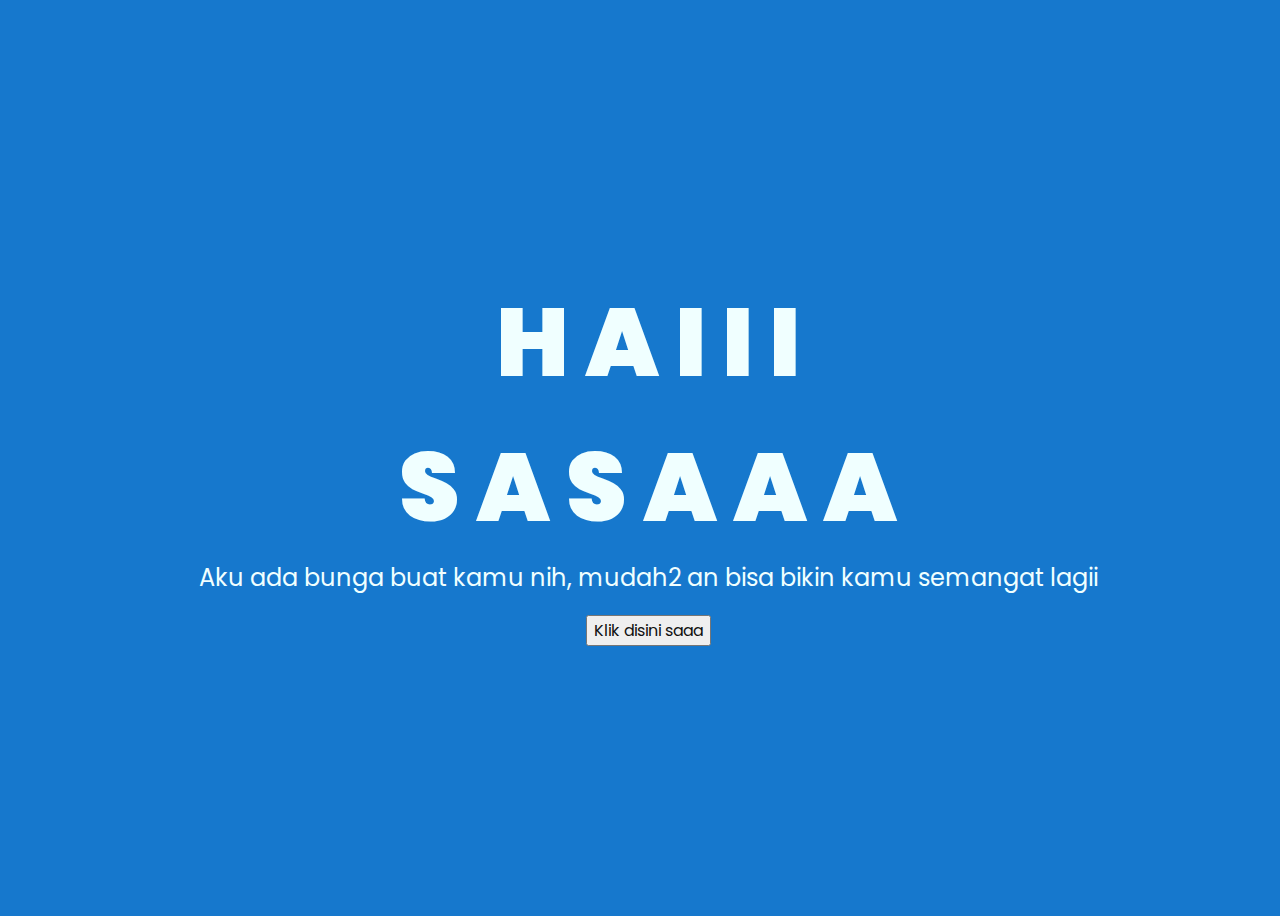
<file: index.html>
<!DOCTYPE html>
<html lang="en">
<head>
    <meta charset="UTF-8">
    <meta http-equiv="X-UA-Compatible" content="IE=edge">
    <meta name="viewport" content="width=device-width, initial-scale=1.0">
    <link rel="stylesheet" href="css/style.css">
    <link rel="icon" href="img/flowers.png" type="image/x-icon">
    <title>Flowers</title>
</head>
<body>
    <div class="greetings">
    <!-- silahkan menambah kata sesuai keinginan dengan <span>text...</span -->
        <span>H</span>
        <span>A</span>
        <span>I</span>
        <span>I</span>
        <span>I</span>
    </div>
    <div class="greetings">
        <!-- silahkan menambah kata sesuai keinginan dengan <span>text...</span -->
            <span>S</span>
            <span>A</span>
            <span>S</span>
            <span>A</span>
            <span>A</span>
            <span>A</span>
        </div>
    <div class="description">
        <span>Aku ada bunga buat kamu nih, mudah2 an bisa bikin kamu semangat lagii </span>
    </div>
    <div class="button">
        <button>
            <a href="flower.html">Klik disini saaa</a>
        </button>
        
    </div>
</body>
</html>
</file>
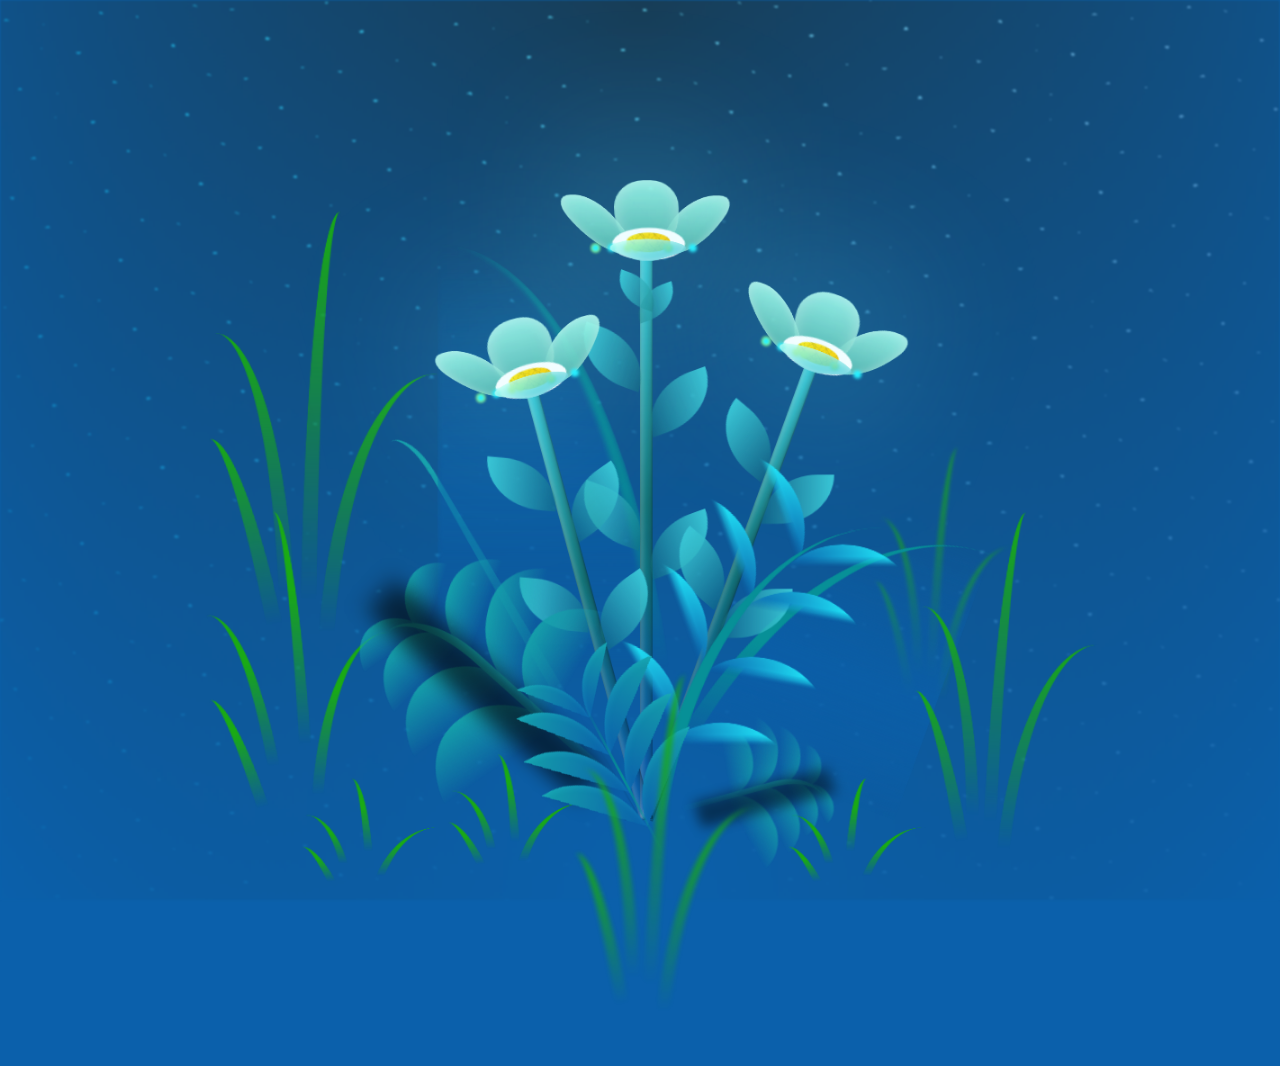
<file: flower.html>
<!DOCTYPE html>
<html lang="en">
<head>
    <meta charset="UTF-8">
    <meta http-equiv="X-UA-Compatible" content="IE=edge">
    <meta name="viewport" content="width=device-width, initial-scale=1.0">
    <link rel="stylesheet" href="css/main.css">
    <link rel="icon" href="img/flowers.png" type="image/x-icon">
    <title>flowers</title>
</head>
<body class="container">
  <!-- Pembuat code: https://codepen.io/mdusmanansari/pen/BamepLe -->
    <div class="night"></div>
    <div class="flowers">
      <div class="flower flower--1">
        <div class="flower__leafs flower__leafs--1">
          <div class="flower__leaf flower__leaf--1"></div>
          <div class="flower__leaf flower__leaf--2"></div>
          <div class="flower__leaf flower__leaf--3"></div>
          <div class="flower__leaf flower__leaf--4"></div>
          <div class="flower__white-circle"></div>
  
          <div class="flower__light flower__light--1"></div>
          <div class="flower__light flower__light--2"></div>
          <div class="flower__light flower__light--3"></div>
          <div class="flower__light flower__light--4"></div>
          <div class="flower__light flower__light--5"></div>
          <div class="flower__light flower__light--6"></div>
          <div class="flower__light flower__light--7"></div>
          <div class="flower__light flower__light--8"></div>
  
        </div>
        <div class="flower__line">
          <div class="flower__line__leaf flower__line__leaf--1"></div>
          <div class="flower__line__leaf flower__line__leaf--2"></div>
          <div class="flower__line__leaf flower__line__leaf--3"></div>
          <div class="flower__line__leaf flower__line__leaf--4"></div>
          <div class="flower__line__leaf flower__line__leaf--5"></div>
          <div class="flower__line__leaf flower__line__leaf--6"></div>
        </div>
      </div>
  
      <div class="flower flower--2">
        <div class="flower__leafs flower__leafs--2">
          <div class="flower__leaf flower__leaf--1"></div>
          <div class="flower__leaf flower__leaf--2"></div>
          <div class="flower__leaf flower__leaf--3"></div>
          <div class="flower__leaf flower__leaf--4"></div>
          <div class="flower__white-circle"></div>
  
          <div class="flower__light flower__light--1"></div>
          <div class="flower__light flower__light--2"></div>
          <div class="flower__light flower__light--3"></div>
          <div class="flower__light flower__light--4"></div>
          <div class="flower__light flower__light--5"></div>
          <div class="flower__light flower__light--6"></div>
          <div class="flower__light flower__light--7"></div>
          <div class="flower__light flower__light--8"></div>
  
        </div>
        <div class="flower__line">
          <div class="flower__line__leaf flower__line__leaf--1"></div>
          <div class="flower__line__leaf flower__line__leaf--2"></div>
          <div class="flower__line__leaf flower__line__leaf--3"></div>
          <div class="flower__line__leaf flower__line__leaf--4"></div>
        </div>
      </div>
  
      <div class="flower flower--3">
        <div class="flower__leafs flower__leafs--3">
          <div class="flower__leaf flower__leaf--1"></div>
          <div class="flower__leaf flower__leaf--2"></div>
          <div class="flower__leaf flower__leaf--3"></div>
          <div class="flower__leaf flower__leaf--4"></div>
          <div class="flower__white-circle"></div>
  
          <div class="flower__light flower__light--1"></div>
          <div class="flower__light flower__light--2"></div>
          <div class="flower__light flower__light--3"></div>
          <div class="flower__light flower__light--4"></div>
          <div class="flower__light flower__light--5"></div>
          <div class="flower__light flower__light--6"></div>
          <div class="flower__light flower__light--7"></div>
          <div class="flower__light flower__light--8"></div>
  
        </div>
        <div class="flower__line">
          <div class="flower__line__leaf flower__line__leaf--1"></div>
          <div class="flower__line__leaf flower__line__leaf--2"></div>
          <div class="flower__line__leaf flower__line__leaf--3"></div>
          <div class="flower__line__leaf flower__line__leaf--4"></div>
        </div>
      </div>
  
      <div class="grow-ans" style="--d:1.2s">
        <div class="flower__g-long">
          <div class="flower__g-long__top"></div>
          <div class="flower__g-long__bottom"></div>
        </div>
      </div>
  
      <div class="growing-grass">
        <div class="flower__grass flower__grass--1">
          <div class="flower__grass--top"></div>
          <div class="flower__grass--bottom"></div>
          <div class="flower__grass__leaf flower__grass__leaf--1"></div>
          <div class="flower__grass__leaf flower__grass__leaf--2"></div>
          <div class="flower__grass__leaf flower__grass__leaf--3"></div>
          <div class="flower__grass__leaf flower__grass__leaf--4"></div>
          <div class="flower__grass__leaf flower__grass__leaf--5"></div>
          <div class="flower__grass__leaf flower__grass__leaf--6"></div>
          <div class="flower__grass__leaf flower__grass__leaf--7"></div>
          <div class="flower__grass__leaf flower__grass__leaf--8"></div>
          <div class="flower__grass__overlay"></div>
        </div>
      </div>
  
      <div class="growing-grass">
        <div class="flower__grass flower__grass--2">
          <div class="flower__grass--top"></div>
          <div class="flower__grass--bottom"></div>
          <div class="flower__grass__leaf flower__grass__leaf--1"></div>
          <div class="flower__grass__leaf flower__grass__leaf--2"></div>
          <div class="flower__grass__leaf flower__grass__leaf--3"></div>
          <div class="flower__grass__leaf flower__grass__leaf--4"></div>
          <div class="flower__grass__leaf flower__grass__leaf--5"></div>
          <div class="flower__grass__leaf flower__grass__leaf--6"></div>
          <div class="flower__grass__leaf flower__grass__leaf--7"></div>
          <div class="flower__grass__leaf flower__grass__leaf--8"></div>
          <div class="flower__grass__overlay"></div>
        </div>
      </div>
  
      <div class="grow-ans" style="--d:2.4s">
        <div class="flower__g-right flower__g-right--1">
          <div class="leaf"></div>
        </div>
      </div>
  
      <div class="grow-ans" style="--d:2.8s">
        <div class="flower__g-right flower__g-right--2">
          <div class="leaf"></div>
        </div>
      </div>
  
      <div class="grow-ans" style="--d:2.8s">
        <div class="flower__g-front">
          <div class="flower__g-front__leaf-wrapper flower__g-front__leaf-wrapper--1">
            <div class="flower__g-front__leaf"></div>
          </div>
          <div class="flower__g-front__leaf-wrapper flower__g-front__leaf-wrapper--2">
            <div class="flower__g-front__leaf"></div>
          </div>
          <div class="flower__g-front__leaf-wrapper flower__g-front__leaf-wrapper--3">
            <div class="flower__g-front__leaf"></div>
          </div>
          <div class="flower__g-front__leaf-wrapper flower__g-front__leaf-wrapper--4">
            <div class="flower__g-front__leaf"></div>
          </div>
          <div class="flower__g-front__leaf-wrapper flower__g-front__leaf-wrapper--5">
            <div class="flower__g-front__leaf"></div>
          </div>
          <div class="flower__g-front__leaf-wrapper flower__g-front__leaf-wrapper--6">
            <div class="flower__g-front__leaf"></div>
          </div>
          <div class="flower__g-front__leaf-wrapper flower__g-front__leaf-wrapper--7">
            <div class="flower__g-front__leaf"></div>
          </div>
          <div class="flower__g-front__leaf-wrapper flower__g-front__leaf-wrapper--8">
            <div class="flower__g-front__leaf"></div>
          </div>
          <div class="flower__g-front__line"></div>
        </div>
      </div>
  
      <div class="grow-ans" style="--d:3.2s">
        <div class="flower__g-fr">
          <div class="leaf"></div>
          <div class="flower__g-fr__leaf flower__g-fr__leaf--1"></div>
          <div class="flower__g-fr__leaf flower__g-fr__leaf--2"></div>
          <div class="flower__g-fr__leaf flower__g-fr__leaf--3"></div>
          <div class="flower__g-fr__leaf flower__g-fr__leaf--4"></div>
          <div class="flower__g-fr__leaf flower__g-fr__leaf--5"></div>
          <div class="flower__g-fr__leaf flower__g-fr__leaf--6"></div>
          <div class="flower__g-fr__leaf flower__g-fr__leaf--7"></div>
          <div class="flower__g-fr__leaf flower__g-fr__leaf--8"></div>
        </div>
      </div>
  
      <div class="long-g long-g--0">
        <div class="grow-ans" style="--d:3s">
          <div class="leaf leaf--0"></div>
        </div>
        <div class="grow-ans" style="--d:2.2s">
          <div class="leaf leaf--1"></div>
        </div>
        <div class="grow-ans" style="--d:3.4s">
          <div class="leaf leaf--2"></div>
        </div>
        <div class="grow-ans" style="--d:3.6s">
          <div class="leaf leaf--3"></div>
        </div>
      </div>
  
      <div class="long-g long-g--1">
        <div class="grow-ans" style="--d:3.6s">
          <div class="leaf leaf--0"></div>
        </div>
        <div class="grow-ans" style="--d:3.8s">
          <div class="leaf leaf--1"></div>
        </div>
        <div class="grow-ans" style="--d:4s">
          <div class="leaf leaf--2"></div>
        </div>
        <div class="grow-ans" style="--d:4.2s">
          <div class="leaf leaf--3"></div>
        </div>
      </div>
  
      <div class="long-g long-g--2">
        <div class="grow-ans" style="--d:4s">
          <div class="leaf leaf--0"></div>
        </div>
        <div class="grow-ans" style="--d:4.2s">
          <div class="leaf leaf--1"></div>
        </div>
        <div class="grow-ans" style="--d:4.4s">
          <div class="leaf leaf--2"></div>
        </div>
        <div class="grow-ans" style="--d:4.6s">
          <div class="leaf leaf--3"></div>
        </div>
      </div>
  
      <div class="long-g long-g--3">
        <div class="grow-ans" style="--d:4s">
          <div class="leaf leaf--0"></div>
        </div>
        <div class="grow-ans" style="--d:4.2s">
          <div class="leaf leaf--1"></div>
        </div>
        <div class="grow-ans" style="--d:3s">
          <div class="leaf leaf--2"></div>
        </div>
        <div class="grow-ans" style="--d:3.6s">
          <div class="leaf leaf--3"></div>
        </div>
      </div>
  
      <div class="long-g long-g--4">
        <div class="grow-ans" style="--d:4s">
          <div class="leaf leaf--0"></div>
        </div>
        <div class="grow-ans" style="--d:4.2s">
          <div class="leaf leaf--1"></div>
        </div>
        <div class="grow-ans" style="--d:3s">
          <div class="leaf leaf--2"></div>
        </div>
        <div class="grow-ans" style="--d:3.6s">
          <div class="leaf leaf--3"></div>
        </div>
      </div>
  
      <div class="long-g long-g--5">
        <div class="grow-ans" style="--d:4s">
          <div class="leaf leaf--0"></div>
        </div>
        <div class="grow-ans" style="--d:4.2s">
          <div class="leaf leaf--1"></div>
        </div>
        <div class="grow-ans" style="--d:3s">
          <div class="leaf leaf--2"></div>
        </div>
        <div class="grow-ans" style="--d:3.6s">
          <div class="leaf leaf--3"></div>
        </div>
      </div>
  
      <div class="long-g long-g--6">
        <div class="grow-ans" style="--d:4.2s">
          <div class="leaf leaf--0"></div>
        </div>
        <div class="grow-ans" style="--d:4.4s">
          <div class="leaf leaf--1"></div>
        </div>
        <div class="grow-ans" style="--d:4.6s">
          <div class="leaf leaf--2"></div>
        </div>
        <div class="grow-ans" style="--d:4.8s">
          <div class="leaf leaf--3"></div>
        </div>
      </div>
  
      <div class="long-g long-g--7">
        <div class="grow-ans" style="--d:3s">
          <div class="leaf leaf--0"></div>
        </div>
        <div class="grow-ans" style="--d:3.2s">
          <div class="leaf leaf--1"></div>
        </div>
        <div class="grow-ans" style="--d:3.5s">
          <div class="leaf leaf--2"></div>
        </div>
        <div class="grow-ans" style="--d:3.6s">
          <div class="leaf leaf--3"></div>
        </div>
      </div>
      
    </div>
    <script src="main.js"></script>
  </body>
</html>
</file>
<file: css/style.css>
@import url('https://fonts.googleapis.com/css2?family=Poppins:ital,wght@0,500;1,900&display=swap');
*{
    font-family: 'Poppins',cursive;
}
body{
    color: azure;
    width: 100%;
    height: 100vh;
    display: flex;
    flex-direction: column;
    align-items: center;
    justify-content: center;
    background-color:#1678cd
}
.greetings{
    font-size: 6rem;
    font-weight: 900;
}
.greetings > span{
    animation: glow 2.5s ease-in-out infinite;
}
@keyframes glow{
    0%, 100%{
        color: #fff;
        text-shadow: 0 0 12px #39c6d6, 0 0 50px #39c6d6, 0 0 100px #39c6d6;
    }
    10%, 90%{
        color: #111;
        text-shadow: none;
    }
}
.greetings > span:nth-child(2){
    animation-delay: .2s ;
}
.greetings > span:nth-child(3){
    animation-delay: .4s ;
}
.greetings > span:nth-child(4){
    animation-delay: .6s;
}
.greetings > span:nth-child(5){
    animation-delay: .8s;
}

.description{
    font-size: 1.5rem;
    margin-bottom: 20px;
}

.button a{
    text-decoration: none;
    font-size: 1rem;
    color: #111;
}

@media screen and (max-width:574px){
    .greetings{
        display: block;
        font-size: 3rem;
        font-weight: 500;
        text-align: center;
    }
    .description{
        font-size: 1rem;
    }
    
    .button a{
        font-size: .5rem;
    }
}
</file>
<file: css/main.css>
*,
*::after,
*::before {
  padding: 0;
  margin: 0;
  box-sizing: border-box;
}

:root {
  --dark-color: #0b60ab;
}

body {
  display: flex;
  align-items: flex-end;
  justify-content: center;
  min-height: 100vh;
  background-color: var(--dark-color);
  overflow: hidden;
  perspective: 1000px;
}

.night {
  position: fixed;
  left: 50%;
  top: 0;
  transform: translateX(-50%);
  width: 100%;
  height: 100%;
  filter: blur(0.1vmin);
  background-image: radial-gradient(ellipse at top, transparent 0%, var(--dark-color)), radial-gradient(ellipse at bottom, var(--dark-color), rgba(145, 233, 255, 0.2)), repeating-linear-gradient(220deg, rgb(0, 0, 0) 0px, rgb(0, 0, 0) 19px, transparent 19px, transparent 22px), repeating-linear-gradient(189deg, rgb(0, 0, 0) 0px, rgb(0, 0, 0) 19px, transparent 19px, transparent 22px), repeating-linear-gradient(148deg, rgb(0, 0, 0) 0px, rgb(0, 0, 0) 19px, transparent 19px, transparent 22px), linear-gradient(90deg, rgb(0, 255, 250), rgb(240, 240, 240));
}

.flowers {
  position: relative;
  transform: scale(0.9);
}

.flower {
  position: absolute;
  bottom: 10vmin;
  transform-origin: bottom center;
  z-index: 10;
  --fl-speed: 0.8s;
}
.flower--1 {
  -webkit-animation: moving-flower-1 4s linear infinite;
          animation: moving-flower-1 4s linear infinite;
}
.flower--1 .flower__line {
  height: 70vmin;
  -webkit-animation-delay: 0.3s;
          animation-delay: 0.3s;
}
.flower--1 .flower__line__leaf--1 {
  -webkit-animation: blooming-leaf-right var(--fl-speed) 1.6s backwards;
          animation: blooming-leaf-right var(--fl-speed) 1.6s backwards;
}
.flower--1 .flower__line__leaf--2 {
  -webkit-animation: blooming-leaf-right var(--fl-speed) 1.4s backwards;
          animation: blooming-leaf-right var(--fl-speed) 1.4s backwards;
}
.flower--1 .flower__line__leaf--3 {
  -webkit-animation: blooming-leaf-left var(--fl-speed) 1.2s backwards;
          animation: blooming-leaf-left var(--fl-speed) 1.2s backwards;
}
.flower--1 .flower__line__leaf--4 {
  -webkit-animation: blooming-leaf-left var(--fl-speed) 1s backwards;
          animation: blooming-leaf-left var(--fl-speed) 1s backwards;
}
.flower--1 .flower__line__leaf--5 {
  -webkit-animation: blooming-leaf-right var(--fl-speed) 1.8s backwards;
          animation: blooming-leaf-right var(--fl-speed) 1.8s backwards;
}
.flower--1 .flower__line__leaf--6 {
  -webkit-animation: blooming-leaf-left var(--fl-speed) 2s backwards;
          animation: blooming-leaf-left var(--fl-speed) 2s backwards;
}
.flower--2 {
  left: 50%;
  transform: rotate(20deg);
  -webkit-animation: moving-flower-2 4s linear infinite;
          animation: moving-flower-2 4s linear infinite;
}
.flower--2 .flower__line {
  height: 60vmin;
  -webkit-animation-delay: 0.6s;
          animation-delay: 0.6s;
}
.flower--2 .flower__line__leaf--1 {
  -webkit-animation: blooming-leaf-right var(--fl-speed) 1.9s backwards;
          animation: blooming-leaf-right var(--fl-speed) 1.9s backwards;
}
.flower--2 .flower__line__leaf--2 {
  -webkit-animation: blooming-leaf-right var(--fl-speed) 1.7s backwards;
          animation: blooming-leaf-right var(--fl-speed) 1.7s backwards;
}
.flower--2 .flower__line__leaf--3 {
  -webkit-animation: blooming-leaf-left var(--fl-speed) 1.5s backwards;
          animation: blooming-leaf-left var(--fl-speed) 1.5s backwards;
}
.flower--2 .flower__line__leaf--4 {
  -webkit-animation: blooming-leaf-left var(--fl-speed) 1.3s backwards;
          animation: blooming-leaf-left var(--fl-speed) 1.3s backwards;
}
.flower--3 {
  left: 50%;
  transform: rotate(-15deg);
  -webkit-animation: moving-flower-3 4s linear infinite;
          animation: moving-flower-3 4s linear infinite;
}
.flower--3 .flower__line {
  -webkit-animation-delay: 0.9s;
          animation-delay: 0.9s;
}
.flower--3 .flower__line__leaf--1 {
  -webkit-animation: blooming-leaf-right var(--fl-speed) 2.5s backwards;
          animation: blooming-leaf-right var(--fl-speed) 2.5s backwards;
}
.flower--3 .flower__line__leaf--2 {
  -webkit-animation: blooming-leaf-right var(--fl-speed) 2.3s backwards;
          animation: blooming-leaf-right var(--fl-speed) 2.3s backwards;
}
.flower--3 .flower__line__leaf--3 {
  -webkit-animation: blooming-leaf-left var(--fl-speed) 2.1s backwards;
          animation: blooming-leaf-left var(--fl-speed) 2.1s backwards;
}
.flower--3 .flower__line__leaf--4 {
  -webkit-animation: blooming-leaf-left var(--fl-speed) 1.9s backwards;
          animation: blooming-leaf-left var(--fl-speed) 1.9s backwards;
}
.flower__leafs {
  position: relative;
  -webkit-animation: blooming-flower 2s backwards;
          animation: blooming-flower 2s backwards;
}
.flower__leafs--1 {
  -webkit-animation-delay: 1.1s;
          animation-delay: 1.1s;
}
.flower__leafs--2 {
  -webkit-animation-delay: 1.4s;
          animation-delay: 1.4s;
}
.flower__leafs--3 {
  -webkit-animation-delay: 1.7s;
          animation-delay: 1.7s;
}
.flower__leafs::after {
  content: "";
  position: absolute;
  left: 0;
  top: 0;
  transform: translate(-50%, -100%);
  width: 8vmin;
  height: 8vmin;
  background-color: #6bf0ff;
  filter: blur(10vmin);
}
.flower__leaf {
  position: absolute;
  bottom: 0;
  left: 50%;
  width: 8vmin;
  height: 11vmin;
  border-radius: 51% 49% 47% 53%/44% 45% 55% 69%;
  background-color: #a7ffee;
  background-image: linear-gradient(to top, #54b8aa, #a7ffee);
  transform-origin: bottom center;
  opacity: 0.9;
  box-shadow: inset 0 0 2vmin rgba(255, 255, 255, 0.5);
}
.flower__leaf--1 {
  transform: translate(-10%, 1%) rotateY(40deg) rotateX(-50deg);
}
.flower__leaf--2 {
  transform: translate(-50%, -4%) rotateX(40deg);
}
.flower__leaf--3 {
  transform: translate(-90%, 0%) rotateY(45deg) rotateX(50deg);
}
.flower__leaf--4 {
  width: 8vmin;
  height: 8vmin;
  transform-origin: bottom left;
  border-radius: 4vmin 10vmin 4vmin 4vmin;
  transform: translate(0%, 18%) rotateX(70deg) rotate(-43deg);
  background-image: linear-gradient(to top, #39c6d6, #a7ffee);
  z-index: 1;
  opacity: 0.8;
}
.flower__white-circle {
  position: absolute;
  left: -3.5vmin;
  top: -3vmin;
  width: 9vmin;
  height: 4vmin;
  border-radius: 50%;
  background-color: #fff;
}
.flower__white-circle::after {
  content: "";
  position: absolute;
  left: 50%;
  top: 45%;
  transform: translate(-50%, -50%);
  width: 60%;
  height: 60%;
  border-radius: inherit;
  background-image: repeating-linear-gradient(135deg, rgba(0, 0, 0, 0.03) 0px, rgba(0, 0, 0, 0.03) 1px, transparent 1px, transparent 12px), repeating-linear-gradient(45deg, rgba(0, 0, 0, 0.03) 0px, rgba(0, 0, 0, 0.03) 1px, transparent 1px, transparent 12px), repeating-linear-gradient(67.5deg, rgba(0, 0, 0, 0.03) 0px, rgba(0, 0, 0, 0.03) 1px, transparent 1px, transparent 12px), repeating-linear-gradient(135deg, rgba(0, 0, 0, 0.03) 0px, rgba(0, 0, 0, 0.03) 1px, transparent 1px, transparent 12px), repeating-linear-gradient(45deg, rgba(0, 0, 0, 0.03) 0px, rgba(0, 0, 0, 0.03) 1px, transparent 1px, transparent 12px), repeating-linear-gradient(112.5deg, rgba(0, 0, 0, 0.03) 0px, rgba(0, 0, 0, 0.03) 1px, transparent 1px, transparent 12px), repeating-linear-gradient(112.5deg, rgba(0, 0, 0, 0.03) 0px, rgba(0, 0, 0, 0.03) 1px, transparent 1px, transparent 12px), repeating-linear-gradient(45deg, rgba(0, 0, 0, 0.03) 0px, rgba(0, 0, 0, 0.03) 1px, transparent 1px, transparent 12px), repeating-linear-gradient(22.5deg, rgba(0, 0, 0, 0.03) 0px, rgba(0, 0, 0, 0.03) 1px, transparent 1px, transparent 12px), repeating-linear-gradient(45deg, rgba(0, 0, 0, 0.03) 0px, rgba(0, 0, 0, 0.03) 1px, transparent 1px, transparent 12px), repeating-linear-gradient(22.5deg, rgba(0, 0, 0, 0.03) 0px, rgba(0, 0, 0, 0.03) 1px, transparent 1px, transparent 12px), repeating-linear-gradient(135deg, rgba(0, 0, 0, 0.03) 0px, rgba(0, 0, 0, 0.03) 1px, transparent 1px, transparent 12px), repeating-linear-gradient(157.5deg, rgba(0, 0, 0, 0.03) 0px, rgba(0, 0, 0, 0.03) 1px, transparent 1px, transparent 12px), repeating-linear-gradient(67.5deg, rgba(0, 0, 0, 0.03) 0px, rgba(0, 0, 0, 0.03) 1px, transparent 1px, transparent 12px), repeating-linear-gradient(67.5deg, rgba(0, 0, 0, 0.03) 0px, rgba(0, 0, 0, 0.03) 1px, transparent 1px, transparent 12px), linear-gradient(90deg, rgb(255, 235, 18), rgb(255, 206, 0));
}
.flower__line {
  height: 55vmin;
  width: 1.5vmin;
  background-image: linear-gradient(to left, rgba(0, 0, 0, 0.2), transparent, rgba(255, 255, 255, 0.2)), linear-gradient(to top, transparent 10%, #14757a, #39c6d6);
  box-shadow: inset 0 0 2px rgba(0, 0, 0, 0.5);
  -webkit-animation: grow-flower-tree 4s backwards;
          animation: grow-flower-tree 4s backwards;
}
.flower__line__leaf {
  --w: 7vmin;
  --h: calc(var(--w) + 2vmin);
  position: absolute;
  top: 20%;
  left: 90%;
  width: var(--w);
  height: var(--h);
  border-top-right-radius: var(--h);
  border-bottom-left-radius: var(--h);
  background-image: linear-gradient(to top, rgba(20, 117, 122, 0.4), #39c6d6);
}
.flower__line__leaf--1 {
  transform: rotate(70deg) rotateY(30deg);
}
.flower__line__leaf--2 {
  top: 45%;
  transform: rotate(70deg) rotateY(30deg);
}
.flower__line__leaf--3, .flower__line__leaf--4, .flower__line__leaf--6 {
  border-top-right-radius: 0;
  border-bottom-left-radius: 0;
  border-top-left-radius: var(--h);
  border-bottom-right-radius: var(--h);
  left: -460%;
  top: 12%;
  transform: rotate(-70deg) rotateY(30deg);
}
.flower__line__leaf--4 {
  top: 40%;
}
.flower__line__leaf--5 {
  top: 0;
  transform-origin: left;
  transform: rotate(70deg) rotateY(30deg) scale(0.6);
}
.flower__line__leaf--6 {
  top: -2%;
  left: -450%;
  transform-origin: right;
  transform: rotate(-70deg) rotateY(30deg) scale(0.6);
}
.flower__light {
  position: absolute;
  bottom: 0vmin;
  width: 1vmin;
  height: 1vmin;
  background-color: rgb(255, 251, 0);
  border-radius: 50%;
  filter: blur(0.2vmin);
  -webkit-animation: light-ans 4s linear infinite backwards;
          animation: light-ans 4s linear infinite backwards;
}
.flower__light:nth-child(odd) {
  background-color: #23f0ff;
}
.flower__light--1 {
  left: -2vmin;
  -webkit-animation-delay: 1s;
          animation-delay: 1s;
}
.flower__light--2 {
  left: 3vmin;
  -webkit-animation-delay: 0.5s;
          animation-delay: 0.5s;
}
.flower__light--3 {
  left: -6vmin;
  -webkit-animation-delay: 0.3s;
          animation-delay: 0.3s;
}
.flower__light--4 {
  left: 6vmin;
  -webkit-animation-delay: 0.9s;
          animation-delay: 0.9s;
}
.flower__light--5 {
  left: -1vmin;
  -webkit-animation-delay: 1.5s;
          animation-delay: 1.5s;
}
.flower__light--6 {
  left: -4vmin;
  -webkit-animation-delay: 3s;
          animation-delay: 3s;
}
.flower__light--7 {
  left: 3vmin;
  -webkit-animation-delay: 2s;
          animation-delay: 2s;
}
.flower__light--8 {
  left: -6vmin;
  -webkit-animation-delay: 3.5s;
          animation-delay: 3.5s;
}
.flower__grass {
  --c: #159faa;
  --line-w: 1.5vmin;
  position: absolute;
  bottom: 12vmin;
  left: -7vmin;
  display: flex;
  flex-direction: column;
  align-items: flex-end;
  z-index: 20;
  transform-origin: bottom center;
  transform: rotate(-48deg) rotateY(40deg);
}
.flower__grass--1 {
  -webkit-animation: moving-grass 2s linear infinite;
          animation: moving-grass 2s linear infinite;
}
.flower__grass--2 {
  left: 2vmin;
  bottom: 10vmin;
  transform: scale(0.5) rotate(75deg) rotateX(10deg) rotateY(-200deg);
  opacity: 0.8;
  z-index: 0;
  -webkit-animation: moving-grass--2 1.5s linear infinite;
          animation: moving-grass--2 1.5s linear infinite;
}
.flower__grass--top {
  width: 7vmin;
  height: 10vmin;
  border-top-right-radius: 100%;
  border-right: var(--line-w) solid var(--c);
  transform-origin: bottom center;
  transform: rotate(-2deg);
}
.flower__grass--bottom {
  margin-top: -2px;
  width: var(--line-w);
  height: 25vmin;
  background-image: linear-gradient(to top, transparent, var(--c));
}
.flower__grass__leaf {
  --size: 10vmin;
  position: absolute;
  width: calc(var(--size) * 2.1);
  height: var(--size);
  border-top-left-radius: var(--size);
  border-top-right-radius: var(--size);
  background-image: linear-gradient(to top, transparent, transparent 30%, var(--c));
  z-index: 100;
}
.flower__grass__leaf--1 {
  top: -6%;
  left: 30%;
  --size: 6vmin;
  transform: rotate(-20deg);
  -webkit-animation: growing-grass-ans--1 2s 2.6s backwards;
          animation: growing-grass-ans--1 2s 2.6s backwards;
}
@-webkit-keyframes growing-grass-ans--1 {
  0% {
    transform-origin: bottom left;
    transform: rotate(-20deg) scale(0);
  }
}
@keyframes growing-grass-ans--1 {
  0% {
    transform-origin: bottom left;
    transform: rotate(-20deg) scale(0);
  }
}
.flower__grass__leaf--2 {
  top: -5%;
  left: -110%;
  --size: 6vmin;
  transform: rotate(10deg);
  -webkit-animation: growing-grass-ans--2 2s 2.4s linear backwards;
          animation: growing-grass-ans--2 2s 2.4s linear backwards;
}
@-webkit-keyframes growing-grass-ans--2 {
  0% {
    transform-origin: bottom right;
    transform: rotate(10deg) scale(0);
  }
}
@keyframes growing-grass-ans--2 {
  0% {
    transform-origin: bottom right;
    transform: rotate(10deg) scale(0);
  }
}
.flower__grass__leaf--3 {
  top: 5%;
  left: 60%;
  --size: 8vmin;
  transform: rotate(-18deg) rotateX(-20deg);
  -webkit-animation: growing-grass-ans--3 2s 2.2s linear backwards;
          animation: growing-grass-ans--3 2s 2.2s linear backwards;
}
@-webkit-keyframes growing-grass-ans--3 {
  0% {
    transform-origin: bottom left;
    transform: rotate(-18deg) rotateX(-20deg) scale(0);
  }
}
@keyframes growing-grass-ans--3 {
  0% {
    transform-origin: bottom left;
    transform: rotate(-18deg) rotateX(-20deg) scale(0);
  }
}
.flower__grass__leaf--4 {
  top: 6%;
  left: -135%;
  --size: 8vmin;
  transform: rotate(2deg);
  -webkit-animation: growing-grass-ans--4 2s 2s linear backwards;
          animation: growing-grass-ans--4 2s 2s linear backwards;
}
@-webkit-keyframes growing-grass-ans--4 {
  0% {
    transform-origin: bottom right;
    transform: rotate(2deg) scale(0);
  }
}
@keyframes growing-grass-ans--4 {
  0% {
    transform-origin: bottom right;
    transform: rotate(2deg) scale(0);
  }
}
.flower__grass__leaf--5 {
  top: 20%;
  left: 60%;
  --size: 10vmin;
  transform: rotate(-24deg) rotateX(-20deg);
  -webkit-animation: growing-grass-ans--5 2s 1.8s linear backwards;
          animation: growing-grass-ans--5 2s 1.8s linear backwards;
}
@-webkit-keyframes growing-grass-ans--5 {
  0% {
    transform-origin: bottom left;
    transform: rotate(-24deg) rotateX(-20deg) scale(0);
  }
}
@keyframes growing-grass-ans--5 {
  0% {
    transform-origin: bottom left;
    transform: rotate(-24deg) rotateX(-20deg) scale(0);
  }
}
.flower__grass__leaf--6 {
  top: 22%;
  left: -180%;
  --size: 10vmin;
  transform: rotate(10deg);
  -webkit-animation: growing-grass-ans--6 2s 1.6s linear backwards;
          animation: growing-grass-ans--6 2s 1.6s linear backwards;
}
@-webkit-keyframes growing-grass-ans--6 {
  0% {
    transform-origin: bottom right;
    transform: rotate(10deg) scale(0);
  }
}
@keyframes growing-grass-ans--6 {
  0% {
    transform-origin: bottom right;
    transform: rotate(10deg) scale(0);
  }
}
.flower__grass__leaf--7 {
  top: 39%;
  left: 70%;
  --size: 10vmin;
  transform: rotate(-10deg);
  -webkit-animation: growing-grass-ans--7 2s 1.4s linear backwards;
          animation: growing-grass-ans--7 2s 1.4s linear backwards;
}
@-webkit-keyframes growing-grass-ans--7 {
  0% {
    transform-origin: bottom left;
    transform: rotate(-10deg) scale(0);
  }
}
@keyframes growing-grass-ans--7 {
  0% {
    transform-origin: bottom left;
    transform: rotate(-10deg) scale(0);
  }
}
.flower__grass__leaf--8 {
  top: 40%;
  left: -215%;
  --size: 11vmin;
  transform: rotate(10deg);
  -webkit-animation: growing-grass-ans--8 2s 1.2s linear backwards;
          animation: growing-grass-ans--8 2s 1.2s linear backwards;
}
@-webkit-keyframes growing-grass-ans--8 {
  0% {
    transform-origin: bottom right;
    transform: rotate(10deg) scale(0);
  }
}
@keyframes growing-grass-ans--8 {
  0% {
    transform-origin: bottom right;
    transform: rotate(10deg) scale(0);
  }
}
.flower__grass__overlay {
  position: absolute;
  top: -10%;
  right: 0%;
  width: 100%;
  height: 100%;
  background-color: rgba(0, 0, 0, 0.6);
  filter: blur(1.5vmin);
  z-index: 100;
}
.flower__g-long {
  --w: 2vmin;
  --h: 6vmin;
  --c: #159faa;
  position: absolute;
  bottom: 10vmin;
  left: -3vmin;
  transform-origin: bottom center;
  transform: rotate(-30deg) rotateY(-20deg);
  display: flex;
  flex-direction: column;
  align-items: flex-end;
  -webkit-animation: flower-g-long-ans 3s linear infinite;
          animation: flower-g-long-ans 3s linear infinite;
}
@-webkit-keyframes flower-g-long-ans {
  0%, 100% {
    transform: rotate(-30deg) rotateY(-20deg);
  }
  50% {
    transform: rotate(-32deg) rotateY(-20deg);
  }
}
@keyframes flower-g-long-ans {
  0%, 100% {
    transform: rotate(-30deg) rotateY(-20deg);
  }
  50% {
    transform: rotate(-32deg) rotateY(-20deg);
  }
}
.flower__g-long__top {
  top: calc(var(--h) * -1);
  width: calc(var(--w) + 1vmin);
  height: var(--h);
  border-top-right-radius: 100%;
  border-right: 0.7vmin solid var(--c);
  transform: translate(-0.7vmin, 1vmin);
}
.flower__g-long__bottom {
  width: var(--w);
  height: 50vmin;
  transform-origin: bottom center;
  background-image: linear-gradient(to top, transparent 30%, var(--c));
  box-shadow: inset 0 0 2px rgba(0, 0, 0, 0.5);
  -webkit-clip-path: polygon(35% 0, 65% 1%, 100% 100%, 0% 100%);
          clip-path: polygon(35% 0, 65% 1%, 100% 100%, 0% 100%);
}
.flower__g-right {
  position: absolute;
  bottom: 6vmin;
  left: -2vmin;
  transform-origin: bottom left;
  transform: rotate(20deg);
}
.flower__g-right .leaf {
  width: 30vmin;
  height: 50vmin;
  border-top-left-radius: 100%;
  border-left: 2vmin solid #079097;
  background-image: linear-gradient(to bottom, transparent, var(--dark-color) 60%);
  -webkit-mask-image: linear-gradient(to top, transparent 30%, #079097 60%);
}
.flower__g-right--1 {
  -webkit-animation: flower-g-right-ans 2.5s linear infinite;
          animation: flower-g-right-ans 2.5s linear infinite;
}
.flower__g-right--2 {
  left: 5vmin;
  transform: rotateY(-180deg);
  -webkit-animation: flower-g-right-ans--2 3s linear infinite;
          animation: flower-g-right-ans--2 3s linear infinite;
}
.flower__g-right--2 .leaf {
  height: 75vmin;
  filter: blur(0.3vmin);
  opacity: 0.8;
}
@-webkit-keyframes flower-g-right-ans {
  0%, 100% {
    transform: rotate(20deg);
  }
  50% {
    transform: rotate(24deg) rotateX(-20deg);
  }
}
@keyframes flower-g-right-ans {
  0%, 100% {
    transform: rotate(20deg);
  }
  50% {
    transform: rotate(24deg) rotateX(-20deg);
  }
}
@-webkit-keyframes flower-g-right-ans--2 {
  0%, 100% {
    transform: rotateY(-180deg) rotate(0deg) rotateX(-20deg);
  }
  50% {
    transform: rotateY(-180deg) rotate(6deg) rotateX(-20deg);
  }
}
@keyframes flower-g-right-ans--2 {
  0%, 100% {
    transform: rotateY(-180deg) rotate(0deg) rotateX(-20deg);
  }
  50% {
    transform: rotateY(-180deg) rotate(6deg) rotateX(-20deg);
  }
}
.flower__g-front {
  position: absolute;
  bottom: 6vmin;
  left: 2.5vmin;
  z-index: 100;
  transform-origin: bottom center;
  transform: rotate(-28deg) rotateY(30deg) scale(1.04);
  -webkit-animation: flower__g-front-ans 2s linear infinite;
          animation: flower__g-front-ans 2s linear infinite;
}
@-webkit-keyframes flower__g-front-ans {
  0%, 100% {
    transform: rotate(-28deg) rotateY(30deg) scale(1.04);
  }
  50% {
    transform: rotate(-35deg) rotateY(40deg) scale(1.04);
  }
}
@keyframes flower__g-front-ans {
  0%, 100% {
    transform: rotate(-28deg) rotateY(30deg) scale(1.04);
  }
  50% {
    transform: rotate(-35deg) rotateY(40deg) scale(1.04);
  }
}
.flower__g-front__line {
  width: 0.3vmin;
  height: 20vmin;
  background-image: linear-gradient(to top, transparent, #079097, transparent 100%);
  position: relative;
}
.flower__g-front__leaf-wrapper {
  position: absolute;
  top: 0;
  left: 0;
  transform-origin: bottom left;
  transform: rotate(10deg);
}
.flower__g-front__leaf-wrapper:nth-child(even) {
  left: 0vmin;
  transform: rotateY(-180deg) rotate(5deg);
  -webkit-animation: flower__g-front__leaf-left-ans 1s ease-in backwards;
          animation: flower__g-front__leaf-left-ans 1s ease-in backwards;
}
.flower__g-front__leaf-wrapper:nth-child(odd) {
  -webkit-animation: flower__g-front__leaf-ans 1s ease-in backwards;
          animation: flower__g-front__leaf-ans 1s ease-in backwards;
}
.flower__g-front__leaf-wrapper--1 {
  top: -8vmin;
  transform: scale(0.7);
  -webkit-animation: flower__g-front__leaf-ans 1s 5.5s ease-in backwards !important;
          animation: flower__g-front__leaf-ans 1s 5.5s ease-in backwards !important;
}
.flower__g-front__leaf-wrapper--2 {
  top: -8vmin;
  transform: rotateY(-180deg) scale(0.7) !important;
  -webkit-animation: flower__g-front__leaf-left-ans-2 1s 4.6s ease-in backwards !important;
          animation: flower__g-front__leaf-left-ans-2 1s 4.6s ease-in backwards !important;
}
.flower__g-front__leaf-wrapper--3 {
  top: -3vmin;
  -webkit-animation: flower__g-front__leaf-ans 1s 4.6s ease-in backwards;
          animation: flower__g-front__leaf-ans 1s 4.6s ease-in backwards;
}
.flower__g-front__leaf-wrapper--4 {
  top: -3vmin;
  transform: rotateY(-180deg) scale(0.9) !important;
  -webkit-animation: flower__g-front__leaf-left-ans-2 1s 4.6s ease-in backwards !important;
          animation: flower__g-front__leaf-left-ans-2 1s 4.6s ease-in backwards !important;
}
@-webkit-keyframes flower__g-front__leaf-left-ans-2 {
  0% {
    transform: rotateY(-180deg) scale(0);
  }
}
@keyframes flower__g-front__leaf-left-ans-2 {
  0% {
    transform: rotateY(-180deg) scale(0);
  }
}
.flower__g-front__leaf-wrapper--5, .flower__g-front__leaf-wrapper--6 {
  top: 2vmin;
}
.flower__g-front__leaf-wrapper--7, .flower__g-front__leaf-wrapper--8 {
  top: 6.5vmin;
}
.flower__g-front__leaf-wrapper--2 {
  -webkit-animation-delay: 5.2s !important;
          animation-delay: 5.2s !important;
}
.flower__g-front__leaf-wrapper--3 {
  -webkit-animation-delay: 4.9s !important;
          animation-delay: 4.9s !important;
}
.flower__g-front__leaf-wrapper--5 {
  -webkit-animation-delay: 4.3s !important;
          animation-delay: 4.3s !important;
}
.flower__g-front__leaf-wrapper--6 {
  -webkit-animation-delay: 4.1s !important;
          animation-delay: 4.1s !important;
}
.flower__g-front__leaf-wrapper--7 {
  -webkit-animation-delay: 3.8s !important;
          animation-delay: 3.8s !important;
}
.flower__g-front__leaf-wrapper--8 {
  -webkit-animation-delay: 3.5s !important;
          animation-delay: 3.5s !important;
}
@-webkit-keyframes flower__g-front__leaf-ans {
  0% {
    transform: rotate(10deg) scale(0);
  }
}
@keyframes flower__g-front__leaf-ans {
  0% {
    transform: rotate(10deg) scale(0);
  }
}
@-webkit-keyframes flower__g-front__leaf-left-ans {
  0% {
    transform: rotateY(-180deg) rotate(5deg) scale(0);
  }
}
@keyframes flower__g-front__leaf-left-ans {
  0% {
    transform: rotateY(-180deg) rotate(5deg) scale(0);
  }
}
.flower__g-front__leaf {
  width: 10vmin;
  height: 10vmin;
  border-radius: 100% 0% 0% 100%/100% 100% 0% 0%;
  box-shadow: inset 0 2px 1vmin hsla(184deg, 97%, 58%, 0.2);
  background-image: linear-gradient(to bottom left, transparent, var(--dark-color)), linear-gradient(to bottom right, #159faa 50%, transparent 50%, transparent);
  -webkit-mask-image: linear-gradient(to bottom right, #159faa 50%, transparent 50%, transparent);
  mask-image: linear-gradient(to bottom right, #159faa 50%, transparent 50%, transparent);
}
.flower__g-fr {
  position: absolute;
  bottom: -4vmin;
  left: vmin;
  transform-origin: bottom left;
  z-index: 10;
  -webkit-animation: flower__g-fr-ans 2s linear infinite;
          animation: flower__g-fr-ans 2s linear infinite;
}
@-webkit-keyframes flower__g-fr-ans {
  0%, 100% {
    transform: rotate(2deg);
  }
  50% {
    transform: rotate(4deg);
  }
}
@keyframes flower__g-fr-ans {
  0%, 100% {
    transform: rotate(2deg);
  }
  50% {
    transform: rotate(4deg);
  }
}
.flower__g-fr .leaf {
  width: 30vmin;
  height: 50vmin;
  border-top-left-radius: 100%;
  border-left: 2vmin solid #079097;
  -webkit-mask-image: linear-gradient(to top, transparent 25%, #079097 50%);
  position: relative;
  z-index: 1;
}
.flower__g-fr__leaf {
  position: absolute;
  top: 0;
  left: 0;
  width: 10vmin;
  height: 10vmin;
  border-radius: 100% 0% 0% 100%/100% 100% 0% 0%;
  box-shadow: inset 0 2px 1vmin hsla(184deg, 97%, 58%, 0.2);
  background-image: linear-gradient(to bottom left, transparent, var(--dark-color) 98%), linear-gradient(to bottom right, #23f0ff 45%, transparent 50%, transparent);
  -webkit-mask-image: linear-gradient(135deg, #159faa 40%, transparent 50%, transparent);
}
.flower__g-fr__leaf--1 {
  left: 20vmin;
  transform: rotate(45deg);
  -webkit-animation: flower__g-fr-leaft-ans-1 0.5s 5.2s linear backwards;
          animation: flower__g-fr-leaft-ans-1 0.5s 5.2s linear backwards;
}
@-webkit-keyframes flower__g-fr-leaft-ans-1 {
  0% {
    transform-origin: left;
    transform: rotate(45deg) scale(0);
  }
}
@keyframes flower__g-fr-leaft-ans-1 {
  0% {
    transform-origin: left;
    transform: rotate(45deg) scale(0);
  }
}
.flower__g-fr__leaf--2 {
  left: 12vmin;
  top: -7vmin;
  transform: rotate(25deg) rotateY(-180deg);
  -webkit-animation: flower__g-fr-leaft-ans-6 0.5s 5s linear backwards;
          animation: flower__g-fr-leaft-ans-6 0.5s 5s linear backwards;
}
.flower__g-fr__leaf--3 {
  left: 15vmin;
  top: 6vmin;
  transform: rotate(55deg);
  -webkit-animation: flower__g-fr-leaft-ans-5 0.5s 4.8s linear backwards;
          animation: flower__g-fr-leaft-ans-5 0.5s 4.8s linear backwards;
}
.flower__g-fr__leaf--4 {
  left: 6vmin;
  top: -2vmin;
  transform: rotate(25deg) rotateY(-180deg);
  -webkit-animation: flower__g-fr-leaft-ans-6 0.5s 4.6s linear backwards;
          animation: flower__g-fr-leaft-ans-6 0.5s 4.6s linear backwards;
}
.flower__g-fr__leaf--5 {
  left: 10vmin;
  top: 14vmin;
  transform: rotate(55deg);
  -webkit-animation: flower__g-fr-leaft-ans-5 0.5s 4.4s linear backwards;
          animation: flower__g-fr-leaft-ans-5 0.5s 4.4s linear backwards;
}
@-webkit-keyframes flower__g-fr-leaft-ans-5 {
  0% {
    transform-origin: left;
    transform: rotate(55deg) scale(0);
  }
}
@keyframes flower__g-fr-leaft-ans-5 {
  0% {
    transform-origin: left;
    transform: rotate(55deg) scale(0);
  }
}
.flower__g-fr__leaf--6 {
  left: 0vmin;
  top: 6vmin;
  transform: rotate(25deg) rotateY(-180deg);
  -webkit-animation: flower__g-fr-leaft-ans-6 0.5s 4.2s linear backwards;
          animation: flower__g-fr-leaft-ans-6 0.5s 4.2s linear backwards;
}
@-webkit-keyframes flower__g-fr-leaft-ans-6 {
  0% {
    transform-origin: right;
    transform: rotate(25deg) rotateY(-180deg) scale(0);
  }
}
@keyframes flower__g-fr-leaft-ans-6 {
  0% {
    transform-origin: right;
    transform: rotate(25deg) rotateY(-180deg) scale(0);
  }
}
.flower__g-fr__leaf--7 {
  left: 5vmin;
  top: 22vmin;
  transform: rotate(45deg);
  -webkit-animation: flower__g-fr-leaft-ans-7 0.5s 4s linear backwards;
          animation: flower__g-fr-leaft-ans-7 0.5s 4s linear backwards;
}
@-webkit-keyframes flower__g-fr-leaft-ans-7 {
  0% {
    transform-origin: left;
    transform: rotate(45deg) scale(0);
  }
}
@keyframes flower__g-fr-leaft-ans-7 {
  0% {
    transform-origin: left;
    transform: rotate(45deg) scale(0);
  }
}
.flower__g-fr__leaf--8 {
  left: -4vmin;
  top: 15vmin;
  transform: rotate(15deg) rotateY(-180deg);
  -webkit-animation: flower__g-fr-leaft-ans-8 0.5s 3.8s linear backwards;
          animation: flower__g-fr-leaft-ans-8 0.5s 3.8s linear backwards;
}
@-webkit-keyframes flower__g-fr-leaft-ans-8 {
  0% {
    transform-origin: right;
    transform: rotate(15deg) rotateY(-180deg) scale(0);
  }
}
@keyframes flower__g-fr-leaft-ans-8 {
  0% {
    transform-origin: right;
    transform: rotate(15deg) rotateY(-180deg) scale(0);
  }
}

.long-g {
  position: absolute;
  bottom: 25vmin;
  left: -42vmin;
  transform-origin: bottom left;
}
.long-g--1 {
  bottom: 0vmin;
  transform: scale(0.8) rotate(-5deg);
}
.long-g--1 .leaf {
  -webkit-mask-image: linear-gradient(to top, transparent 40%, #079097 80%) !important;
}
.long-g--1 .leaf--1 {
  --w: 5vmin;
  --h: 60vmin;
  left: -2vmin;
  transform: rotate(3deg) rotateY(-180deg);
}
.long-g--2, .long-g--3 {
  bottom: -3vmin;
  left: -35vmin;
  transform-origin: center;
  transform: scale(0.6) rotateX(60deg);
}
.long-g--2 .leaf, .long-g--3 .leaf {
  -webkit-mask-image: linear-gradient(to top, transparent 50%, #079097 80%) !important;
}
.long-g--2 .leaf--1, .long-g--3 .leaf--1 {
  left: -1vmin;
  transform: rotateY(-180deg);
}
.long-g--3 {
  left: -17vmin;
  bottom: 0vmin;
}
.long-g--3 .leaf {
  -webkit-mask-image: linear-gradient(to top, transparent 40%, #079097 80%) !important;
}
.long-g--4 {
  left: 25vmin;
  bottom: -3vmin;
  transform-origin: center;
  transform: scale(0.6) rotateX(60deg);
}
.long-g--4 .leaf {
  -webkit-mask-image: linear-gradient(to top, transparent 50%, #079097 80%) !important;
}
.long-g--5 {
  left: 42vmin;
  bottom: 0vmin;
  transform: scale(0.8) rotate(2deg);
}
.long-g--6 {
  left: 0vmin;
  bottom: -20vmin;
  z-index: 100;
  filter: blur(0.3vmin);
  transform: scale(0.8) rotate(2deg);
}
.long-g--7 {
  left: 35vmin;
  bottom: 20vmin;
  z-index: -1;
  filter: blur(0.3vmin);
  transform: scale(0.6) rotate(2deg);
  opacity: 0.7;
}
.long-g .leaf {
  --w: 15vmin;
  --h: 40vmin;
  --c: #1aaa15;
  position: absolute;
  bottom: 0;
  width: var(--w);
  height: var(--h);
  border-top-left-radius: 100%;
  border-left: 2vmin solid var(--c);
  -webkit-mask-image: linear-gradient(to top, transparent 20%, var(--dark-color));
  transform-origin: bottom center;
}
.long-g .leaf--0 {
  left: 2vmin;
  -webkit-animation: leaf-ans-1 4s linear infinite;
          animation: leaf-ans-1 4s linear infinite;
}
.long-g .leaf--1 {
  --w: 5vmin;
  --h: 60vmin;
  -webkit-animation: leaf-ans-1 4s linear infinite;
          animation: leaf-ans-1 4s linear infinite;
}
.long-g .leaf--2 {
  --w: 10vmin;
  --h: 40vmin;
  left: -0.5vmin;
  bottom: 5vmin;
  transform-origin: bottom left;
  transform: rotateY(-180deg);
  -webkit-animation: leaf-ans-2 3s linear infinite;
          animation: leaf-ans-2 3s linear infinite;
}
.long-g .leaf--3 {
  --w: 5vmin;
  --h: 30vmin;
  left: -1vmin;
  bottom: 3.2vmin;
  transform-origin: bottom left;
  transform: rotate(-10deg) rotateY(-180deg);
  -webkit-animation: leaf-ans-3 3s linear infinite;
          animation: leaf-ans-3 3s linear infinite;
}

@-webkit-keyframes leaf-ans-1 {
  0%, 100% {
    transform: rotate(-5deg) scale(1);
  }
  50% {
    transform: rotate(5deg) scale(1.1);
  }
}

@keyframes leaf-ans-1 {
  0%, 100% {
    transform: rotate(-5deg) scale(1);
  }
  50% {
    transform: rotate(5deg) scale(1.1);
  }
}
@-webkit-keyframes leaf-ans-2 {
  0%, 100% {
    transform: rotateY(-180deg) rotate(5deg);
  }
  50% {
    transform: rotateY(-180deg) rotate(0deg) scale(1.1);
  }
}
@keyframes leaf-ans-2 {
  0%, 100% {
    transform: rotateY(-180deg) rotate(5deg);
  }
  50% {
    transform: rotateY(-180deg) rotate(0deg) scale(1.1);
  }
}
@-webkit-keyframes leaf-ans-3 {
  0%, 100% {
    transform: rotate(-10deg) rotateY(-180deg);
  }
  50% {
    transform: rotate(-20deg) rotateY(-180deg);
  }
}
@keyframes leaf-ans-3 {
  0%, 100% {
    transform: rotate(-10deg) rotateY(-180deg);
  }
  50% {
    transform: rotate(-20deg) rotateY(-180deg);
  }
}
.grow-ans {
  -webkit-animation: grow-ans 2s var(--d) backwards;
          animation: grow-ans 2s var(--d) backwards;
}

@-webkit-keyframes grow-ans {
  0% {
    transform: scale(0);
    opacity: 0;
  }
}

@keyframes grow-ans {
  0% {
    transform: scale(0);
    opacity: 0;
  }
}
@-webkit-keyframes light-ans {
  0% {
    opacity: 0;
    transform: translateY(0vmin);
  }
  25% {
    opacity: 1;
    transform: translateY(-5vmin) translateX(-2vmin);
  }
  50% {
    opacity: 1;
    transform: translateY(-15vmin) translateX(2vmin);
    filter: blur(0.2vmin);
  }
  75% {
    transform: translateY(-20vmin) translateX(-2vmin);
    filter: blur(0.2vmin);
  }
  100% {
    transform: translateY(-30vmin);
    opacity: 0;
    filter: blur(1vmin);
  }
}
@keyframes light-ans {
  0% {
    opacity: 0;
    transform: translateY(0vmin);
  }
  25% {
    opacity: 1;
    transform: translateY(-5vmin) translateX(-2vmin);
  }
  50% {
    opacity: 1;
    transform: translateY(-15vmin) translateX(2vmin);
    filter: blur(0.2vmin);
  }
  75% {
    transform: translateY(-20vmin) translateX(-2vmin);
    filter: blur(0.2vmin);
  }
  100% {
    transform: translateY(-30vmin);
    opacity: 0;
    filter: blur(1vmin);
  }
}
@-webkit-keyframes moving-flower-1 {
  0%, 100% {
    transform: rotate(2deg);
  }
  50% {
    transform: rotate(-2deg);
  }
}
@keyframes moving-flower-1 {
  0%, 100% {
    transform: rotate(2deg);
  }
  50% {
    transform: rotate(-2deg);
  }
}
@-webkit-keyframes moving-flower-2 {
  0%, 100% {
    transform: rotate(18deg);
  }
  50% {
    transform: rotate(14deg);
  }
}
@keyframes moving-flower-2 {
  0%, 100% {
    transform: rotate(18deg);
  }
  50% {
    transform: rotate(14deg);
  }
}
@-webkit-keyframes moving-flower-3 {
  0%, 100% {
    transform: rotate(-18deg);
  }
  50% {
    transform: rotate(-20deg) rotateY(-10deg);
  }
}
@keyframes moving-flower-3 {
  0%, 100% {
    transform: rotate(-18deg);
  }
  50% {
    transform: rotate(-20deg) rotateY(-10deg);
  }
}
@-webkit-keyframes blooming-leaf-right {
  0% {
    transform-origin: left;
    transform: rotate(70deg) rotateY(30deg) scale(0);
  }
}
@keyframes blooming-leaf-right {
  0% {
    transform-origin: left;
    transform: rotate(70deg) rotateY(30deg) scale(0);
  }
}
@-webkit-keyframes blooming-leaf-left {
  0% {
    transform-origin: right;
    transform: rotate(-70deg) rotateY(30deg) scale(0);
  }
}
@keyframes blooming-leaf-left {
  0% {
    transform-origin: right;
    transform: rotate(-70deg) rotateY(30deg) scale(0);
  }
}
@-webkit-keyframes grow-flower-tree {
  0% {
    height: 0;
    border-radius: 1vmin;
  }
}
@keyframes grow-flower-tree {
  0% {
    height: 0;
    border-radius: 1vmin;
  }
}
@-webkit-keyframes blooming-flower {
  0% {
    transform: scale(0);
  }
}
@keyframes blooming-flower {
  0% {
    transform: scale(0);
  }
}
@-webkit-keyframes moving-grass {
  0%, 100% {
    transform: rotate(-48deg) rotateY(40deg);
  }
  50% {
    transform: rotate(-50deg) rotateY(40deg);
  }
}
@keyframes moving-grass {
  0%, 100% {
    transform: rotate(-48deg) rotateY(40deg);
  }
  50% {
    transform: rotate(-50deg) rotateY(40deg);
  }
}
@-webkit-keyframes moving-grass--2 {
  0%, 100% {
    transform: scale(0.5) rotate(75deg) rotateX(10deg) rotateY(-200deg);
  }
  50% {
    transform: scale(0.5) rotate(79deg) rotateX(10deg) rotateY(-200deg);
  }
}
@keyframes moving-grass--2 {
  0%, 100% {
    transform: scale(0.5) rotate(75deg) rotateX(10deg) rotateY(-200deg);
  }
  50% {
    transform: scale(0.5) rotate(79deg) rotateX(10deg) rotateY(-200deg);
  }
}
.growing-grass {
  -webkit-animation: growing-grass-ans 1s 2s backwards;
          animation: growing-grass-ans 1s 2s backwards;
}

@-webkit-keyframes growing-grass-ans {
  0% {
    transform: scale(0);
  }
}

@keyframes growing-grass-ans {
  0% {
    transform: scale(0);
  }
}
.container * {
  -webkit-animation-play-state: paused !important;
          animation-play-state: paused !important;
}/*# sourceMappingURL=main.css.map */
</file>
